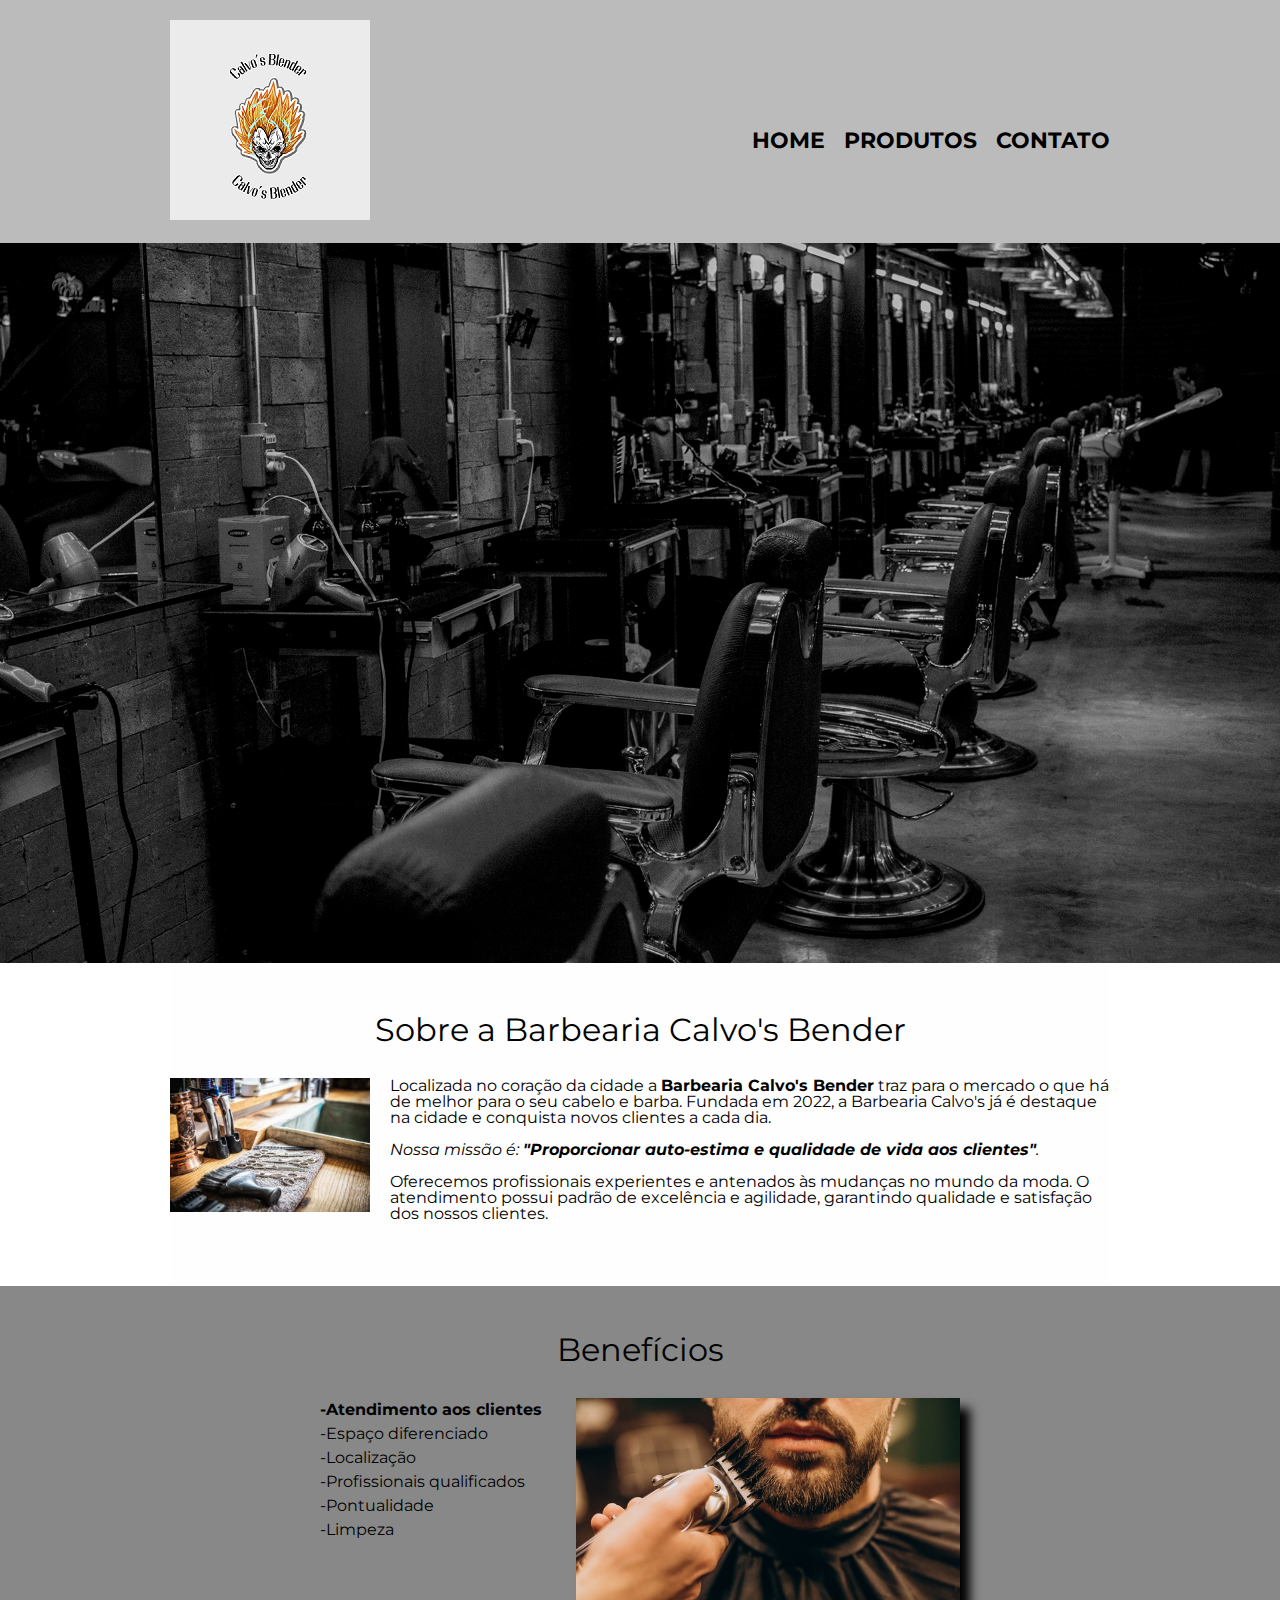
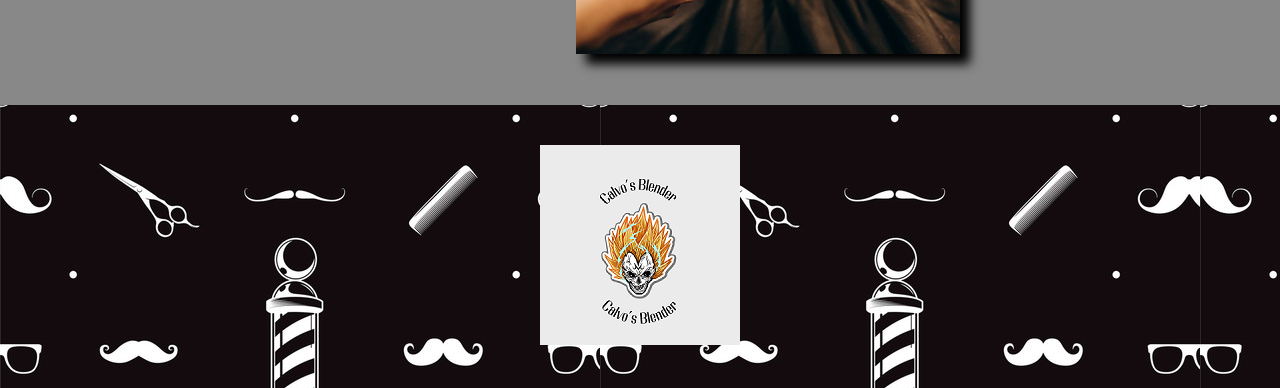
<file: index.html>
<!DOCTYPE html>
<html lang="pt-br">

<head>
  <meta charset="UTF-8">
  <meta name="viewport" content="width=device-width">
  <title>Barbearia Calvo's Bender</title>
  <link rel="stylesheet" href="reset.css">
  <link rel="stylesheet" href="style.css">
  <link href="https://fonts.googleapis.com/css2?family=Montserrat&display=swap" rel="stylesheet">
</head>

<body>
  <header>
    <div class="caixa">
      <h1><img src="Logo barbearia ilustrado caveira preto e branco.png" alt="Logo da Barbearia"></h1>
      <nav>
        <ul>
          <li><a href="index.html">Home</a></li>
          <li><a href="produtos.html">Produtos</a></li>
          <li><a href="contato.html">Contato</a></li>
        </ul>
      </nav>
    </div>
  </header>

  <img class="banner" src="BARBEARIA-ARACAJU-BARBEIRO-MESTRE.png">

  <main>
    <section class="principal">
      <h2 class="titulo-principal">Sobre a Barbearia Calvo's Bender</h2>

      <img class="utensilios" src="GettyImages-643998499-1.jpg" alt="Utensilios de um barbeiro">

      <p>Localizada no coração da cidade a <strong>Barbearia Calvo's Bender</strong> traz para o mercado o que há de melhor para
        o seu cabelo e barba. Fundada em 2022, a Barbearia Calvo's já é destaque na cidade e conquista novos clientes a
        cada dia.</p>

      <p><em>Nossa missão é: <strong>"Proporcionar auto-estima e qualidade de vida aos clientes"</strong>.</em></p>

      <p>Oferecemos profissionais experientes e antenados às mudanças no mundo da moda. O atendimento possui padrão de
        excelência e agilidade, garantindo qualidade e satisfação dos nossos clientes.</p>
    </section>

    <section class="beneficios">
      <h3 class="titulo-principal">Benefícios</h3>

      <div class="conteudo-beneficios">
        <ul class="lista-beneficios">
          <li class="itens">Atendimento aos clientes</li>
          <li class="itens">Espaço diferenciado</li>
          <li class="itens">Localização</li>
          <li class="itens">Profissionais qualificados</li>
          <li class="itens">Pontualidade</li>
          <li class="itens">Limpeza</li>
        </ul><img src="curso-de-barbeiro-online.jpg" class="imagem-beneficios">
      </div>
      </div>
    </section>
  </main>

  <footer>
    <img src="Logo barbearia ilustrado caveira preto e branco.png" alt="Logo da Barbearia da Alura">
    
  </footer>

</body>


</html>
</file>
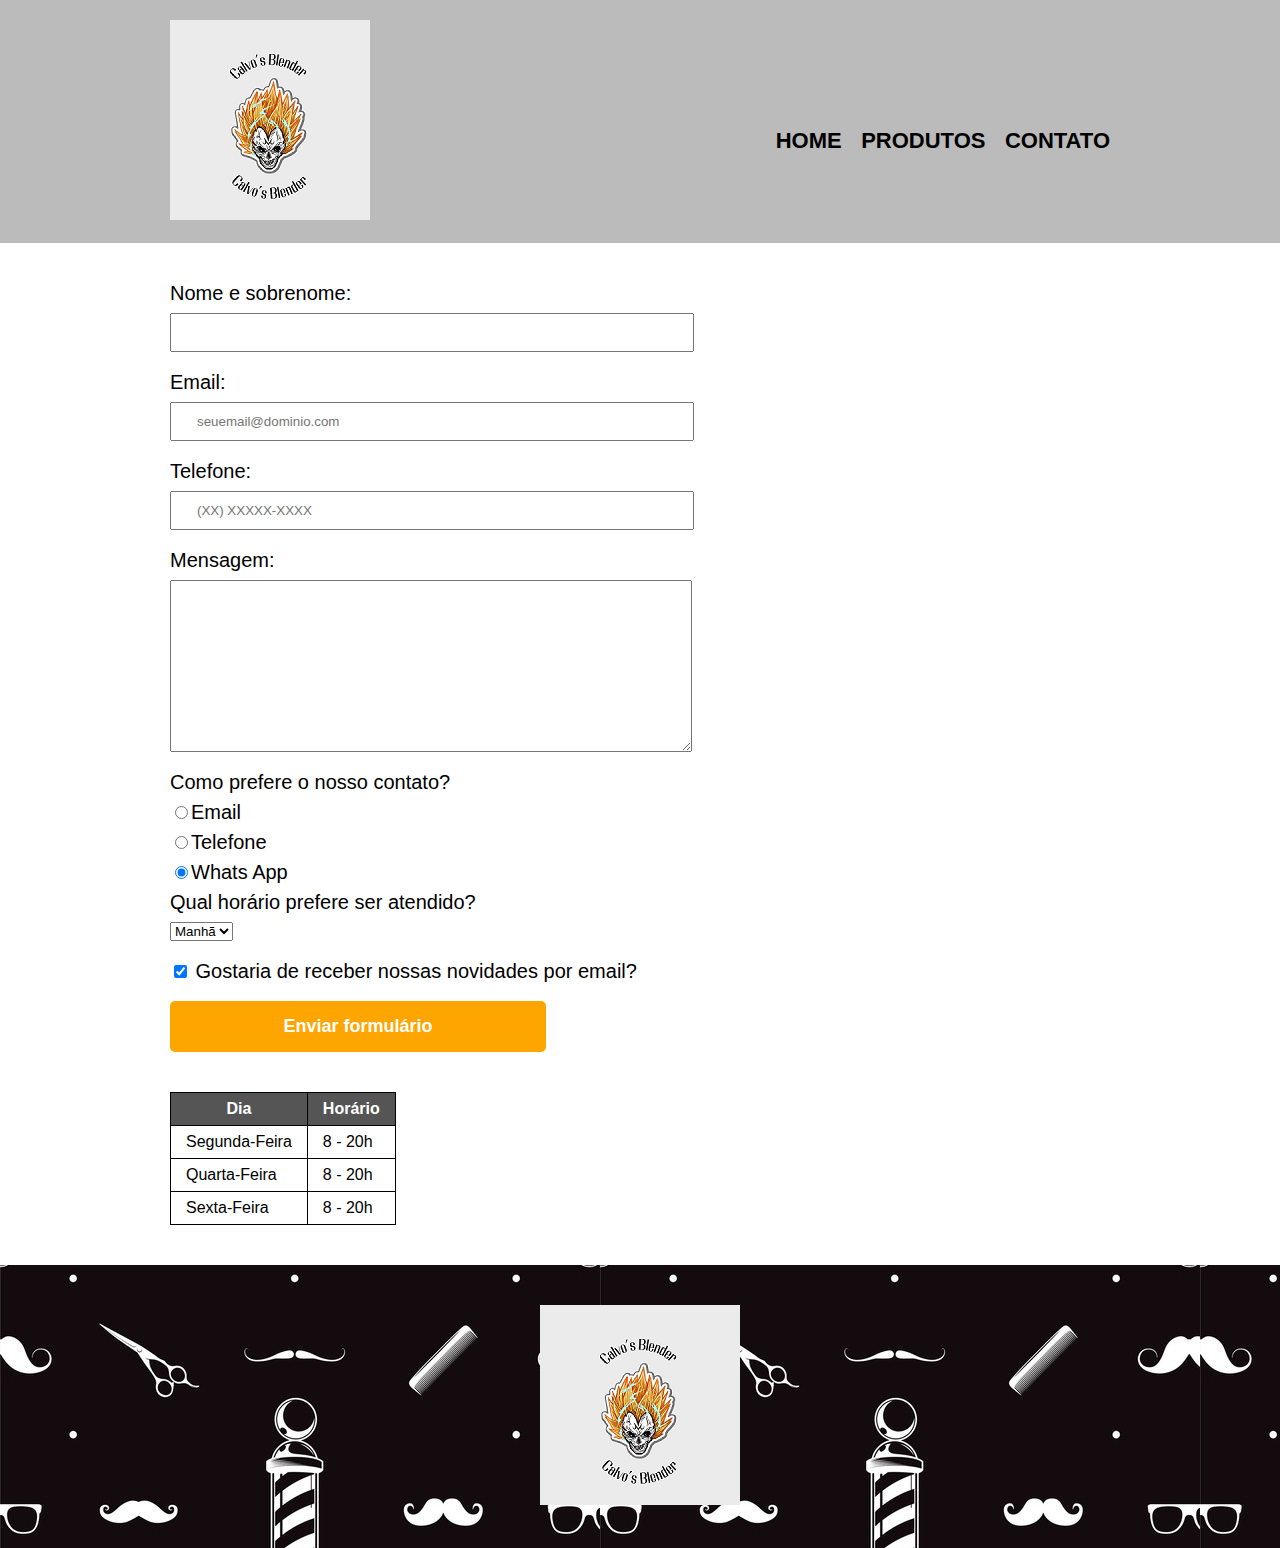
<file: contato.html>
<!DOCTYPE html>
<html>

<head>
  <meta charset="UTF-8">
  <title>Contato - Barbearia</title>
  <link rel="stylesheet" href="reset.css">
  <link rel="stylesheet" href="style.css">
</head>

<body>
  <header>
    <div class="caixa">
      <h1><img src="Logo barbearia ilustrado caveira preto e branco.png" alt="Logo da Barbearia "></h1>
      <nav>
        <ul>
          <li><a href="index.html">Home</a></li>
          <li><a href="produtos.html">Produtos</a></li>
          <li><a href="contato.html">Contato</a></li>
        </ul>
      </nav>
    </div>
  </header>

  <main class="cadastro">
    <form>
      <label for="nomeesobrenome">Nome e sobrenome:</label>
      <input type="text" id="nomeesobrenome" class="input-padrao" required>

      <label for="email">Email:</label>
      <input type="email" id="email" class="input-padrao" required placeholder="seuemail@dominio.com">

      <label for="telefone">Telefone:</label>
      <input type="tel" id="telefone" class="input-padrao" required placeholder="(XX) XXXXX-XXXX">

      <label for="mensagem">Mensagem:</label>
      <textarea cols="70" rows="10" id="mensagem" class="input-padrao" required></textarea>

      <fieldset>
        <legend>Como prefere o nosso contato?</legend>
        <label for="radio-email"><input type="radio" name="contato" value="email" id="radio-email">Email</label>

        <label for="radio-telefone"><input type="radio" name="contato" value="telefone"
            id="radio-telefone">Telefone</label>

        <label for="radio-whatsapp"> <input type="radio" name="contato" value="whatsapp" id="radio-whatsapp"
            checked>Whats App</label>
      </fieldset>

      <fieldset>
        <legend>Qual horário prefere ser atendido?</legend>
        <select>
          <option>Manhã</option>
          <option>Tarde</option>
          <option>Noite</option>
        </select>
      </fieldset>

      <label class="checkbox"><input type="checkbox" checked> Gostaria de receber nossas novidades por email?</label>

      <input type="submit" value="Enviar formulário" class="enviar">
    </form>

    <table>
      <thead>
        <tr>
          <th>Dia</th>
          <th>Horário</th>
        </tr>
      </thead>
      <tbody>
        <tr>
          <td>Segunda-Feira</td>
          <td>8 - 20h</td>
        </tr>
        <tr>
          <td>Quarta-Feira</td>
          <td>8 - 20h</td>
        </tr>
        <tr>
          <td>Sexta-Feira</td>
          <td>8 - 20h</td>
        </tr>
      </tbody>
    </table>
  </main>

  <footer>
    <img src="Logo barbearia ilustrado caveira preto e branco.png" alt="Logo da Barbearia">
  </footer>
</body>

</html>
</file>
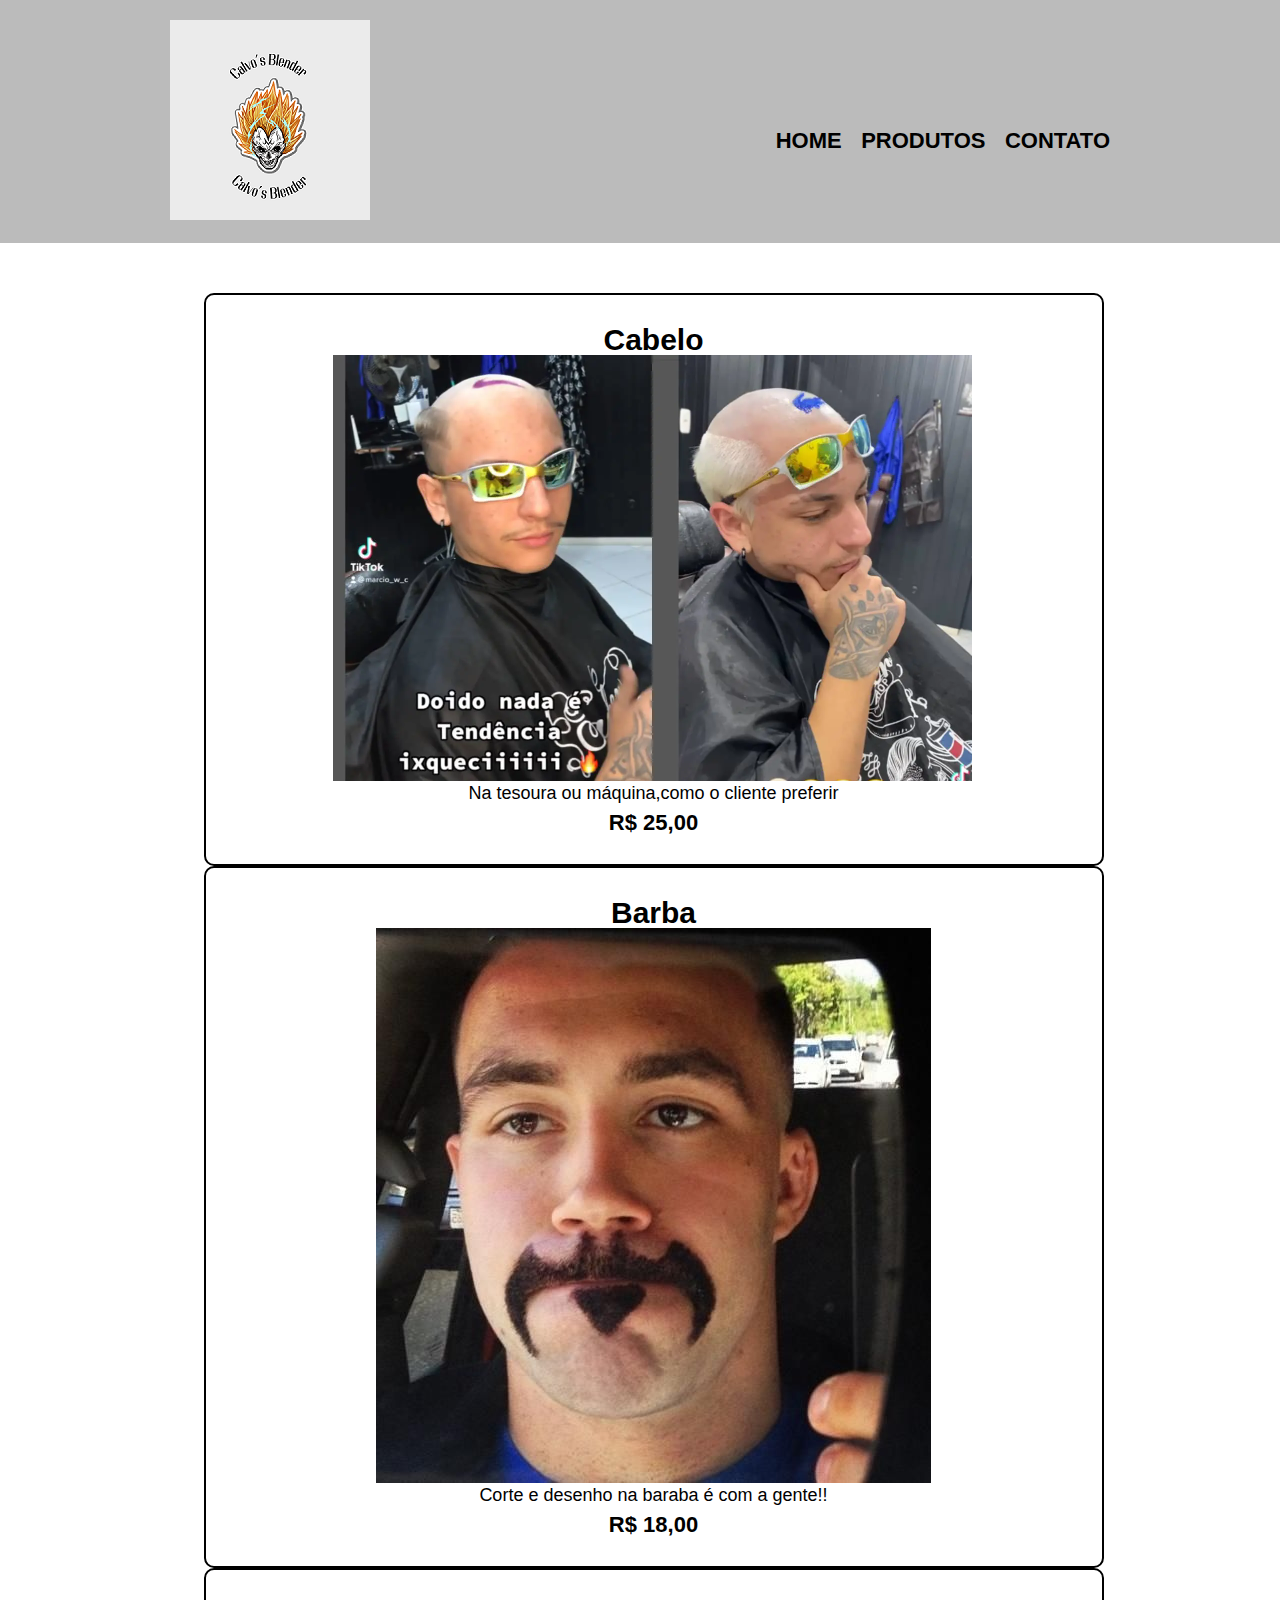
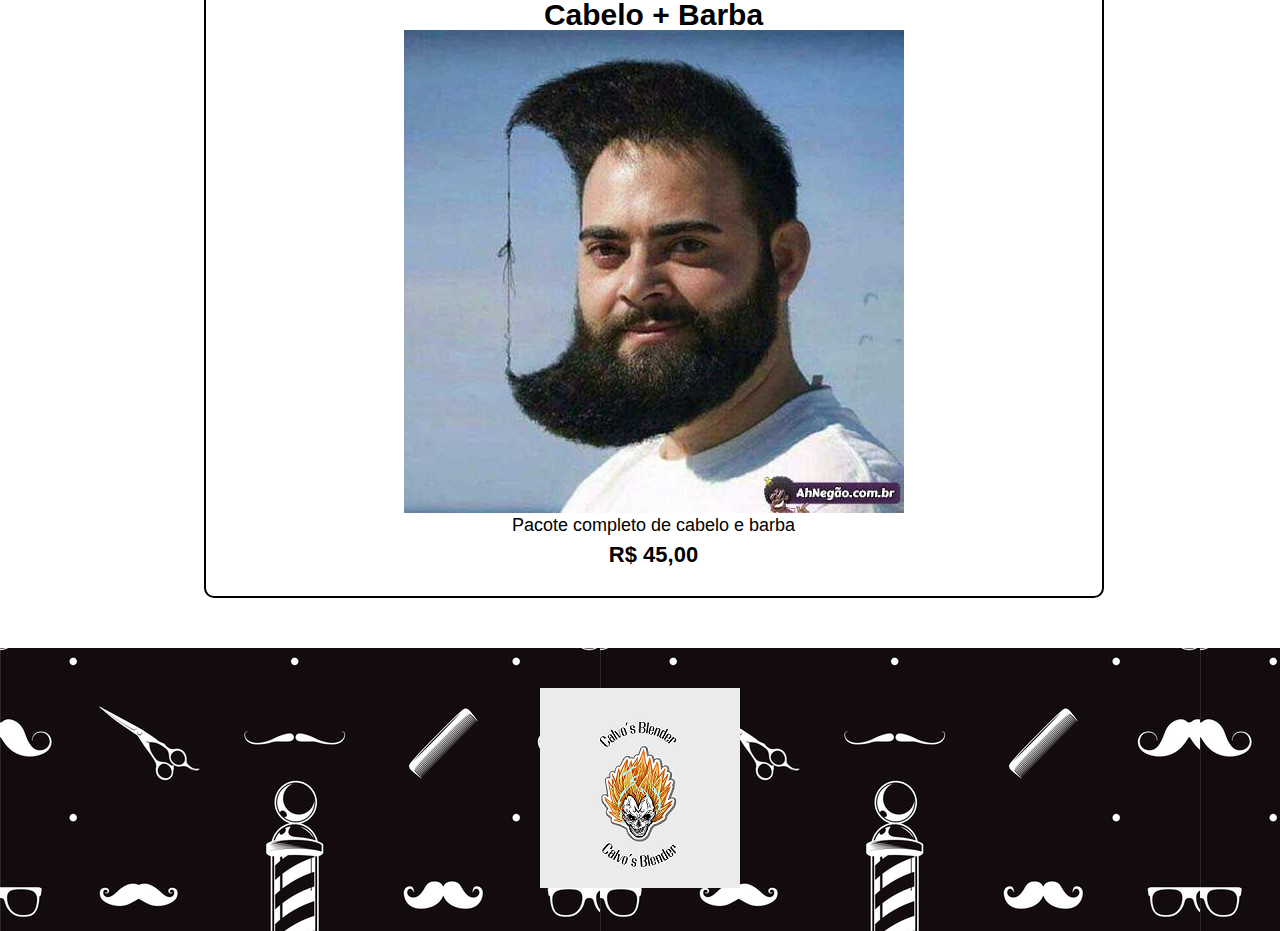
<file: produtos.html>
<!DOCTYPE html>
<html>

<head>
  <meta charset="UTF-8">
  <title>Produtos - Barbearia Calvo's Bender</title>
  <link rel="stylesheet" href="reset.css">
  <link rel="stylesheet" href="style.css">
</head>

<body>
  <header>
    <div class="caixa">
      <h1><img src="Logo barbearia ilustrado caveira preto e branco.png" alt="Logo da Barbearia"></h1>

      <nav>
        <ul>
          <li><a href="index.html">Home</a></li>
          <li><a href="produtos.html">Produtos</a></li>
          <li><a href="contato.html">Contato</a></li>
        </ul>
      </nav>
    </div>
  </header>

  <main>
    <ul class="produtos">
      <li>
        <h2>Cabelo</h2>
        <img src="Captura de tela 2022-08-31 122427.png" alt="Imagem calvo">
        <p class="produto-descricao">Na tesoura ou máquina,como o cliente preferir</p>
        <p class="produto-preco">R$ 25,00</p>
      </li>
      <li>
        <h2>Barba</h2>
        <img src="barbas-engraçadas-25.jpg" alt="barba batman">
        <p class="produto-descricao">Corte e desenho na baraba é com a gente!!</p>
        <p class="produto-preco">R$ 18,00</p>
      </li>
      <li>
        <h2>Cabelo + Barba</h2>
        <img src="1b19df16308bb6058e88b33f8e5cc80f.jpg" alt="imagem cabelo e barba">
        <p class="produto-descricao">Pacote completo de cabelo e barba</p>
        <p class="produto-preco">R$ 45,00</p>
      </li>
    </ul>
  </main>

  <footer>
    <img src="Logo barbearia ilustrado caveira preto e branco.png" alt="logo da barbearia">
  </footer>
</body>

</html>
</file>
<file: style.css>
body {
    font-family: 'Montserrat', sans-serif;
  }
  
  header {
    background: #BBBBBB;
    padding: 20px 0;
  }
  
  .caixa {
    position: relative;
    width: 940px;
    margin: 0 auto;
  }
  
  nav {
    position: absolute;
    top: 110px;
    right: 0;
  }
  
  nav li {
    display: inline;
    margin: 0 0 0 15px;
  }
  
  nav a {
    text-transform: uppercase;
    color: #000000;
    font-weight: bold;
    font-size: 22px;
    text-decoration: none;
  }
  
  nav a:hover {
    color: #C78C19;
    text-decoration: underline;
  }
  
  footer {
    text-align: center;
    background: url("papel-de-parede-adesivo-casual-barbearia-retro-fundo-preto-3-sala.jpg");
    padding: 40px 0;
  }
  
  .banner {
    width: 100%;
  }
  
  .principal {
    padding: 3em 0;
    background: #FEFEFE;
    width: 940px;
    margin: 0 auto;
  }
  
  .titulo-principal {
    text-align: center;
    font-size: 2em;
    margin: 0 0 1em;
    clear: left;
  }
  
  .principal p {
    margin: 0 0 1em;
  }
  
  .principal strong {
    font-weight: bold;
  }
  
  .principal em {
    font-style: italic;
  }
  
  .utensilios {
    width: 200px;
    float: left;
    margin: 0 20px 20px 0;
  }
  
  
  .beneficios {
    padding: 3em 0;
    background: #888888;
  }
  
  .conteudo-beneficios {
    width: 640px;
    margin: 0 auto;
  }
  
  .lista-beneficios {
    width: 40%;
    display: inline-block;
    vertical-align: top;
  }
  
  .itens {
    line-height: 1.5;
  }
  
  .itens:before {
    content: "-";
  }
  
  .itens:first-child {
    font-weight: bold;
  }
  
  .imagem-beneficios {
    width: 60%;
    opacity: 1;
    transition: 400ms;
    box-shadow: 10px 10px 10px 0 #000000;
  }
  
  .imagem-beneficios:hover {
    opacity: 0.3;
  }
  
  
  
  .produtos {
    width: 900px;
    margin: 0 auto;
    padding: 50px 0;
  }
  
  .produtos li {
    display: inline-block;
    text-align: center;
    width: 100%;
    vertical-align: top;
    margin: 0 1.5%;
    padding: 30px 20px;
    box-sizing: border-box;
    border: 2px solid #000000;
    border-radius: 10px;
  }
  
  .produtos li:hover {
    border-color: #C78C19;
  }
  
  .produtos li:active {
    border-color: #088C19;
  }
  
  .produtos li:hover h2 {
    font-size: 34px;
  }
  
  .produtos h2 {
    font-size: 30px;
    font-weight: bold;
  }
  
  .produto-descricao {
    font-size: 18px;
  }
  
  .produto-preco {
    font-size: 22px;
    font-weight: bold;
    margin-top: 10px;
  }
  
  /* Pagina de contato*/
  
  .cadastro {
    width: 940px;
    margin: 0 auto;
  }
  
  form {
    margin: 40px 0;
  }
  
  form label, form legend {
    display: block;
    font-size: 20px;
    margin: 0 0 10px;
  }
  
  .input-padrao {
    display: block;
    margin: 0 0 20px;
    padding: 10px 25px;
    width: 50%;
  }
  
  .checkbox {
    margin: 20px 0;
  }
  
  .enviar {
    width: 40%;
    padding: 15px 0;
    background: orange;
    color: #FFFFFF;
    font-weight: bold;
    font-size: 18px;
    border: none;
    border-radius: 5px;
    transition: 1s all;
    cursor: pointer;
  }
  
  .enviar:hover {
    background: darkorange;
    transform: scale(1.2);
  }
  
  table {
    margin: 20px 0 40px;
  }
  
  thead {
    background: #555555;
    color: #FFFFFF;
    font-weight: bold;
  }
  
  td, th {
    border: 1px solid #000000;
    padding: 8px 15px;
  }
</file>
